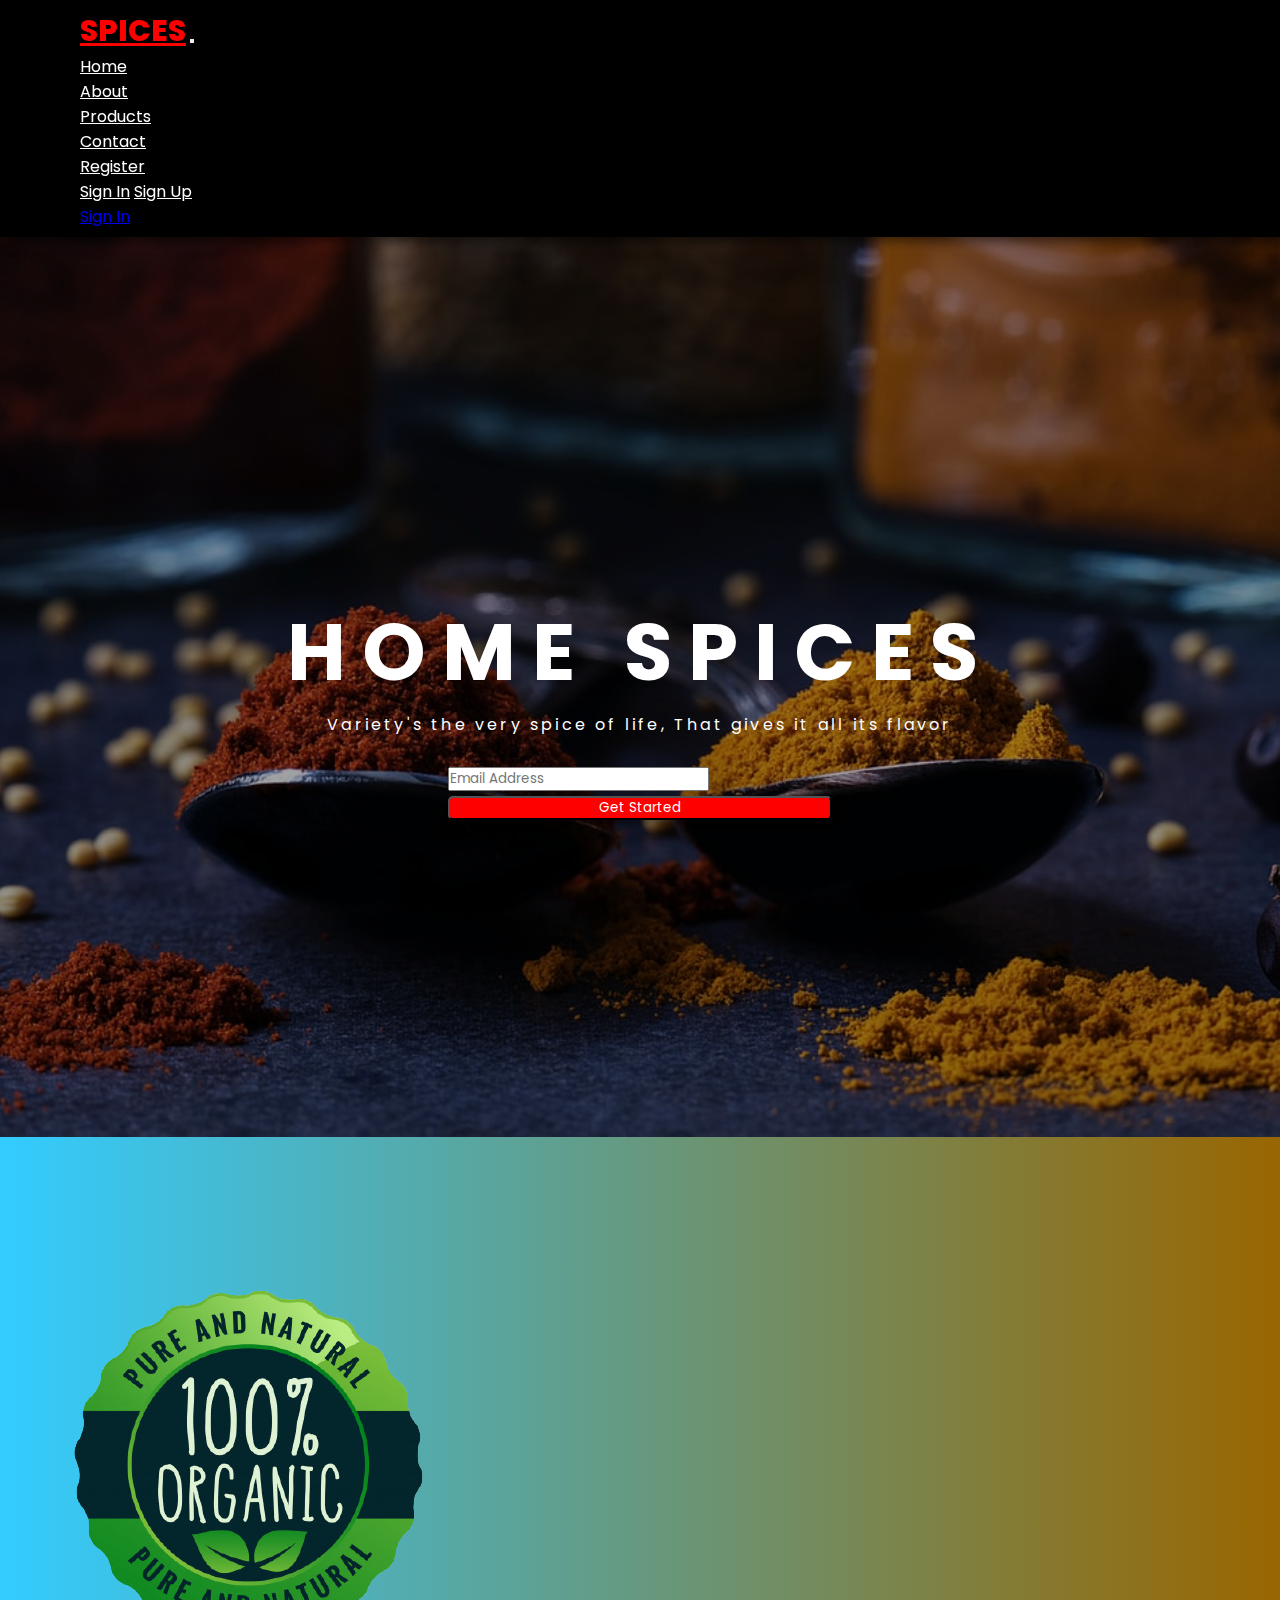
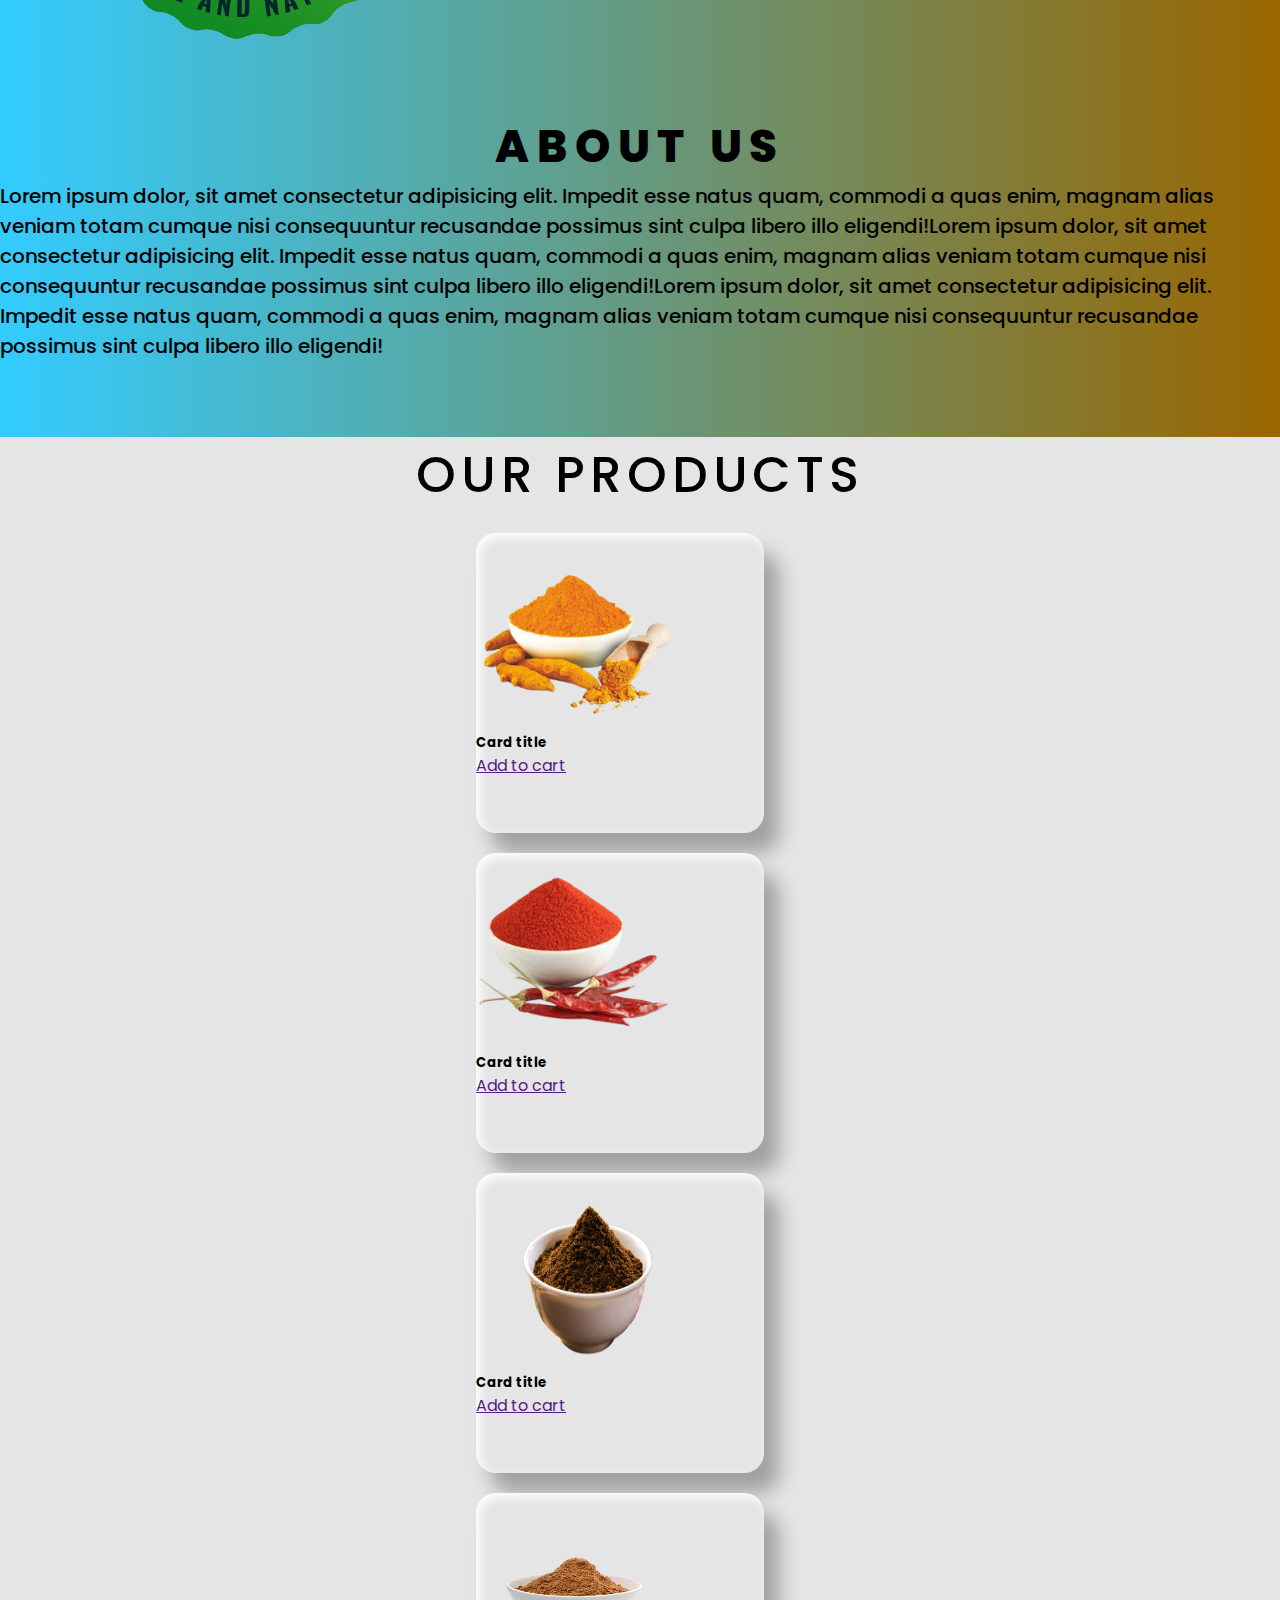
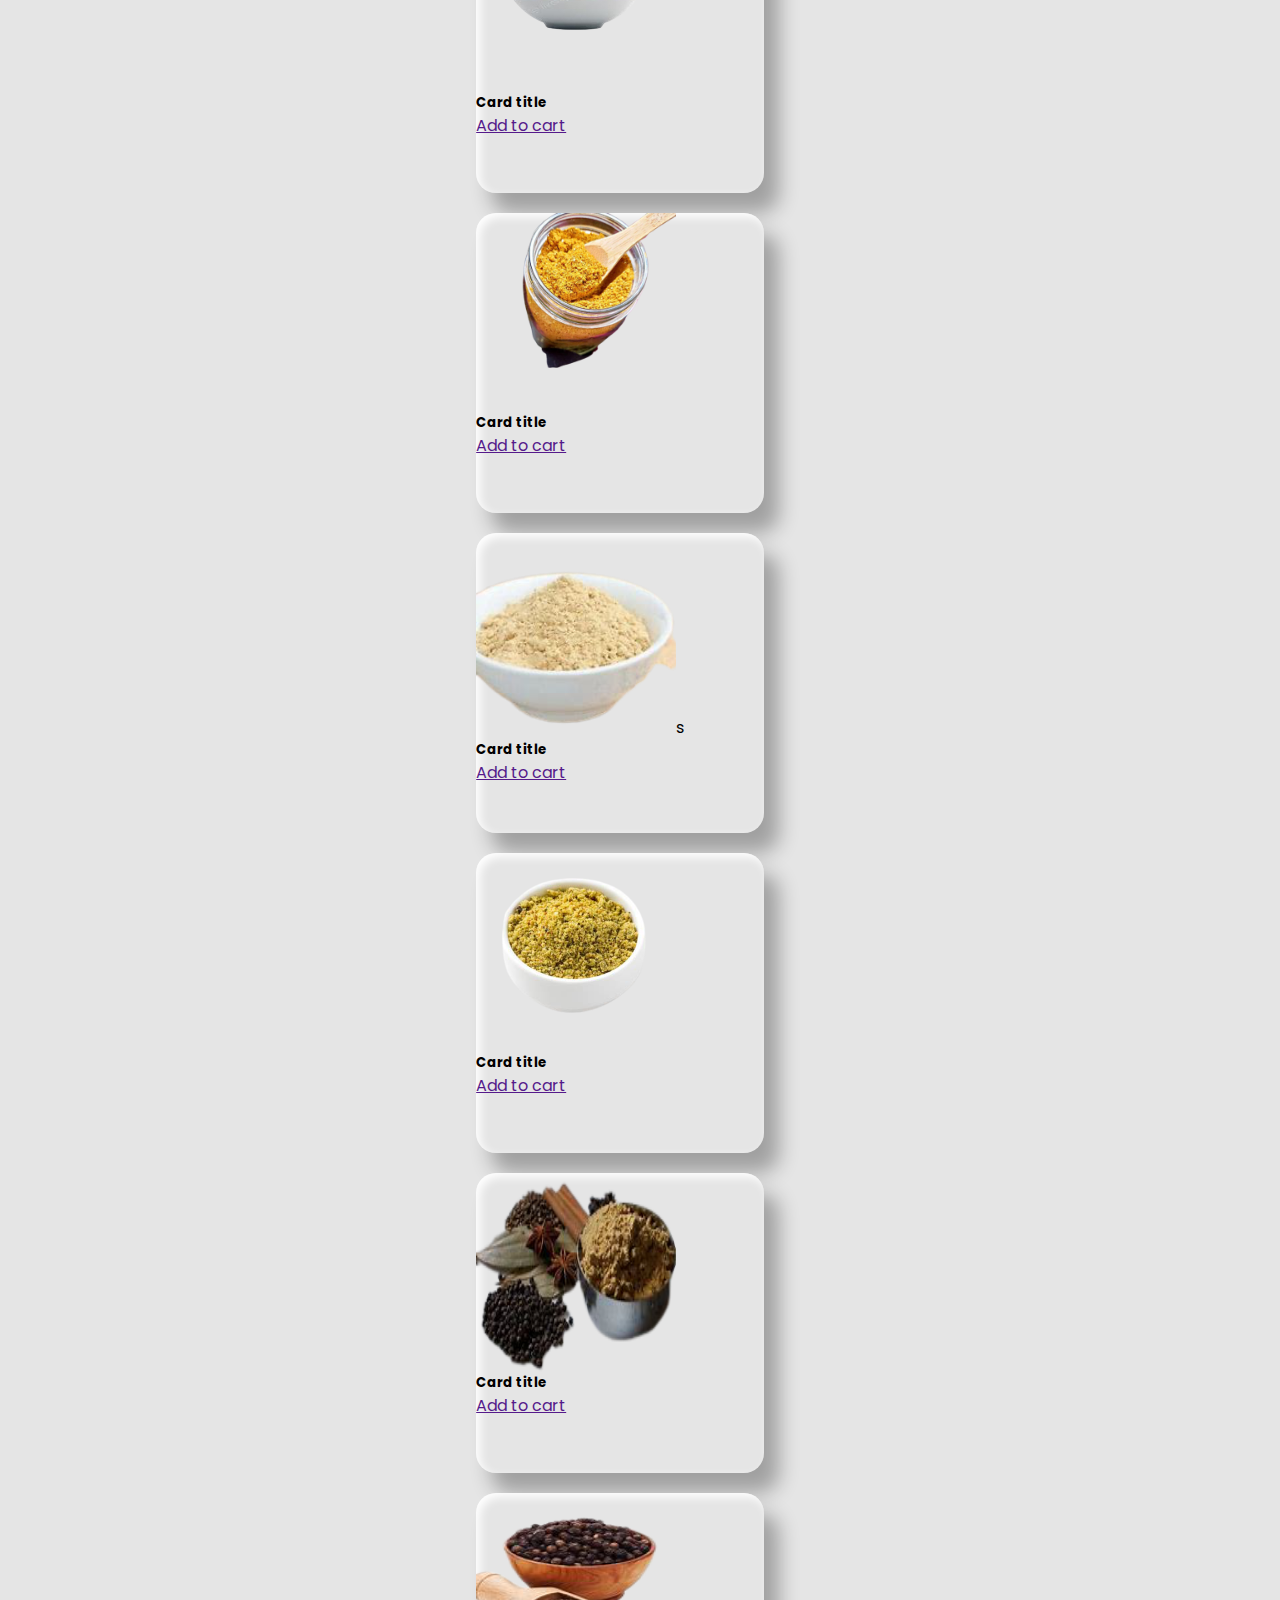
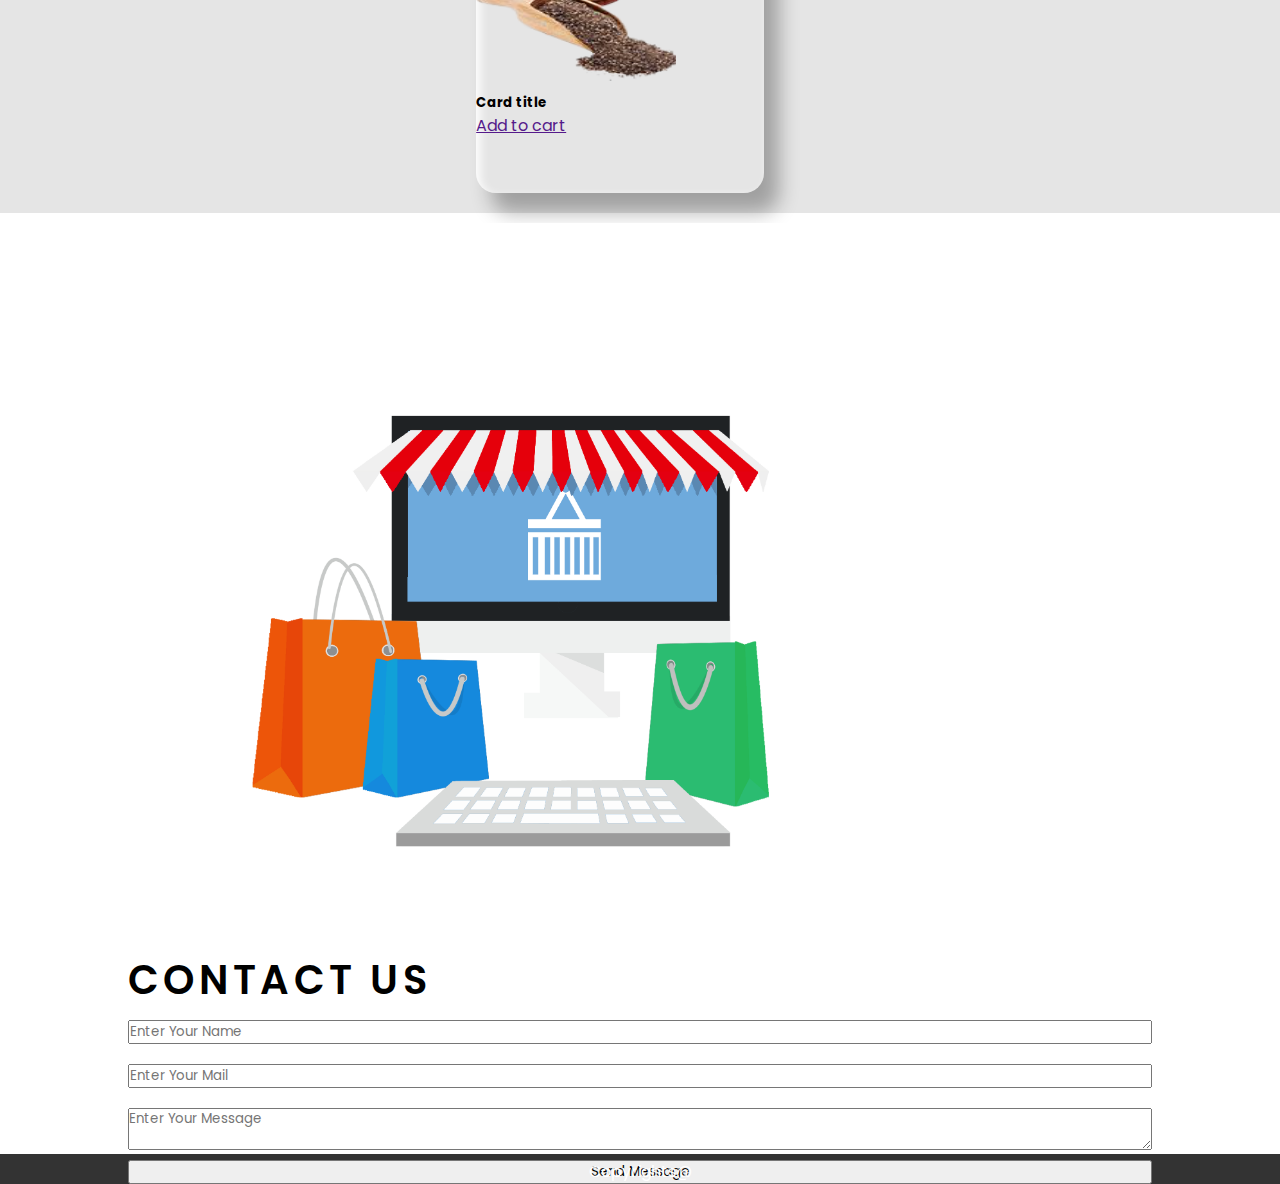
<file: index.html>
<html lang="en">

<head>
    <meta charset="UTF-8">
    <meta http-equiv="X-UA-Compatible" content="IE=edge">
    <meta name="viewport" content="width=device-width, initial-scale=1.0">
    <title>Spices</title>
    <link href="https://cdn.jsdelivr.net/npm/bootstrap@5.1.3/dist/css/bootstrap.min.css" rel="stylesheet" integrity="sha384-1BmE4kWBq78iYhFldvKuhfTAU6auU8tT94WrHftjDbrCEXSU1oBoqyl2QvZ6jIW3" crossorigin="anonymous">
    <link rel="stylesheet" href="style.css">
</head>

<body>
    <!-- new navbar -->

    <nav class="navbar navbar-expand-lg navbar-dark" id="navbar">
        <div class="container-fluid">
            <a class="navbar-brand" href="#home">SPICES</a>
            <button class="navbar-toggler" type="button" data-bs-toggle="collapse" data-bs-target="#navbarSupportedContent" aria-controls="navbarSupportedContent" aria-expanded="false" aria-label="Toggle navigation">
                <span class="navbar-toggler-icon"></span>
            </button>
            <div class="collapse navbar-collapse" id="navbarSupportedContent">
                <ul class="navbar-nav mx-auto mb-2 mb-lg-0">
                    <li class="nav-item">
                        <a class="nav-link" href="#home">Home</a>
                    </li>
                    <li class="nav-item">
                        <a class="nav-link" href="#about">About</a>
                    </li>
                    <li class="nav-item">
                        <a class="nav-link" href="#products">Products</a>
                    </li>
                    <li class="nav-item">
                        <a class="nav-link" href="#contact">Contact</a>
                    </li>
                    <li class="nav-item dropdown">
                        <a class="btn brn-primary shadow-none my-2 my-sm-0 ml-0 ml-sm-3 dropdown-toggle active" data-bs-toggle="dropdown" href="#">Register</a>
                        <div class="dropdown-menu bg-dark">
                            <a class="dropdown-item " href="signin.html">Sign In</a>
                            <a class="dropdown-item" href="#">Sign Up</a>
                        </div>
                    </li>

            </div>
            </ul>
            <a class="btn btn-danger" href="signin.html">Sign In</a>
        </div>

        </div>

    </nav>


    <!-- end navbar -->


    <!-- Home -->

    <section id="home">
        <h1 class="text-center ">HOME SPICES</h1>
        <p class="text-center ">Variety's the very spice of life, That gives it all its flavor</p>
        <div class=" input-group">
            <input class="form-control" type="text" placeholder="Email Address">
            <button class="btn btn-danger">Get Started</button>
        </div>
    </section>

    <!-- About -->

    <section id="about">
        <div class="container-fluid ">
            <div class="row ">
                <div class="col-lg-6 col-md-6 col-12 my-2">
                    <img src="./img/about.png " class="img-fluid">
                </div>
                <div class="col-lg-6 col-md-6 col-12 p-lg-5 p-2 py-5">
                    <h1 class="text-center ">ABOUT US</h1>
                    <p class="text-center "> Lorem ipsum dolor, sit amet consectetur adipisicing elit. Impedit esse natus quam, commodi a quas enim, magnam alias veniam totam cumque nisi consequuntur recusandae possimus sint culpa libero illo eligendi!Lorem ipsum dolor, sit amet
                        consectetur adipisicing elit. Impedit esse natus quam, commodi a quas enim, magnam alias veniam totam cumque nisi consequuntur recusandae possimus sint culpa libero illo eligendi!Lorem ipsum dolor, sit amet consectetur adipisicing
                        elit. Impedit esse natus quam, commodi a quas enim, magnam alias veniam totam cumque nisi consequuntur recusandae possimus sint culpa libero illo eligendi!</p>
                </div>
            </div>

        </div>
    </section>

    <!-- Products -->

    <section id="products">
        <div class="container m-5">
            <h1 class="text-center my-5">OUR PRODUCTS</h1>
            <div class="row">
                <div class="col-lg-4 col-md-4 col-12">
                    <div class="card products-card" style="width: 18rem;">
                        <img src="./img/img1.png" class="card-img-top">
                        <div class="card-body text-center">
                            <h5 class="card-title">Card title</h5>
                            <a href="" class="btn btn-primary">Add to cart</a>
                        </div>
                    </div>
                </div>
                <div class="col-lg-4 col-md-4 col-12">
                    <div class="card products-card" style="width: 18rem;">
                        <img src="./img/img2.png" class="card-img-top">
                        <div class="card-body text-center">
                            <h5 class="card-title">Card title</h5>
                            <a href="" class="btn btn-primary">Add to cart</a>
                        </div>
                    </div>
                </div>
                <div class="col-lg-4 col-md-4 col-12">
                    <div class="card products-card" style="width: 18rem;">
                        <img src="./img/img3.png" class="card-img-top">
                        <div class="card-body text-center">
                            <h5 class="card-title">Card title</h5>
                            <a href="" class="btn btn-primary">Add to cart</a>
                        </div>
                    </div>
                </div>
            </div>
            <div class="row">
                <div class="col-lg-4 col-md-4 col-12">
                    <div class="card products-card" style="width: 18rem;">
                        <img src="./img/img4.png" class="card-img-top">
                        <div class="card-body text-center">
                            <h5 class="card-title">Card title</h5>
                            <a href="" class="btn btn-primary">Add to cart</a>
                        </div>
                    </div>
                </div>
                <div class="col-lg-4 col-md-4 col-12">
                    <div class="card products-card" style="width: 18rem;">
                        <img src="./img/img5.png" class="card-img-top">
                        <div class="card-body text-center">
                            <h5 class="card-title">Card title</h5>
                            <a href="" class="btn btn-primary">Add to cart</a>
                        </div>
                    </div>
                </div>
                <div class="col-lg-4 col-md-4 col-12">
                    <div class="card products-card" style="width: 18rem;">
                        <img src="./img/img6.png" class="card-img-top">s
                        <div class="card-body text-center">
                            <h5 class="card-title">Card title</h5>
                            <a href="" class="btn btn-primary">Add to cart</a>
                        </div>
                    </div>
                </div>
            </div>
            <div class="row">
                <div class="col-lg-4 col-md-4 col-12">
                    <div class="card products-card" style="width: 18rem;">
                        <img src="./img/img7.png" class="card-img-top">
                        <div class="card-body text-center">
                            <h5 class="card-title">Card title</h5>
                            <a href="" class="btn btn-primary">Add to cart</a>
                        </div>
                    </div>
                </div>
                <div class="col-lg-4 col-md-4 col-12">
                    <div class="card products-card" style="width: 18rem;">
                        <img src="./img/img8.png" class="card-img-top">
                        <div class="card-body text-center">
                            <h5 class="card-title">Card title</h5>
                            <a href="" class="btn btn-primary">Add to cart</a>
                        </div>
                    </div>
                </div>
                <div class="col-lg-4 col-md-4 col-12">
                    <div class="card products-card" style="width: 18rem;">
                        <img src="./img/img9.png" class="card-img-top">
                        <div class="card-body text-center">
                            <h5 class="card-title">Card title</h5>
                            <a href="" class="btn btn-primary">Add to cart</a>
                        </div>
                    </div>
                </div>
            </div>
        </div>
    </section>



    <!-- Contact -->
    <section id="contact">
        <div class="container box">
            <div class="row">
                <div class="col-lg-6 col-md-6 col-12">
                    <img src="./img/contact1.png" class="img-fluid" style="width: 800px;">
                </div>
                <div class="col-lg-6 col-md-6 col-12 my-auto">
                    <h1 class="text-center ">CONTACT US </h1>
                    <form>
                        <input type="text" class="form-control" placeholder="Enter Your Name">
                        <input type="email" class="form-control" placeholder="Enter Your Mail">
                        <textarea class="form-control " placeholder="Enter Your Message"></textarea>
                        <button class="btn btn-outline-primary">Send Message</button>
                    </form>
                </div>
            </div>
        </div>

    </section>

    <footer>Copyrights@</footer>


    <script src="https://cdn.jsdelivr.net/npm/@popperjs/core@2.10.2/dist/umd/popper.min.js "></script>
    <script src="https://cdn.jsdelivr.net/npm/bootstrap@5.1.3/dist/js/bootstrap.min.js "></script>
</body>

</html>
</file>
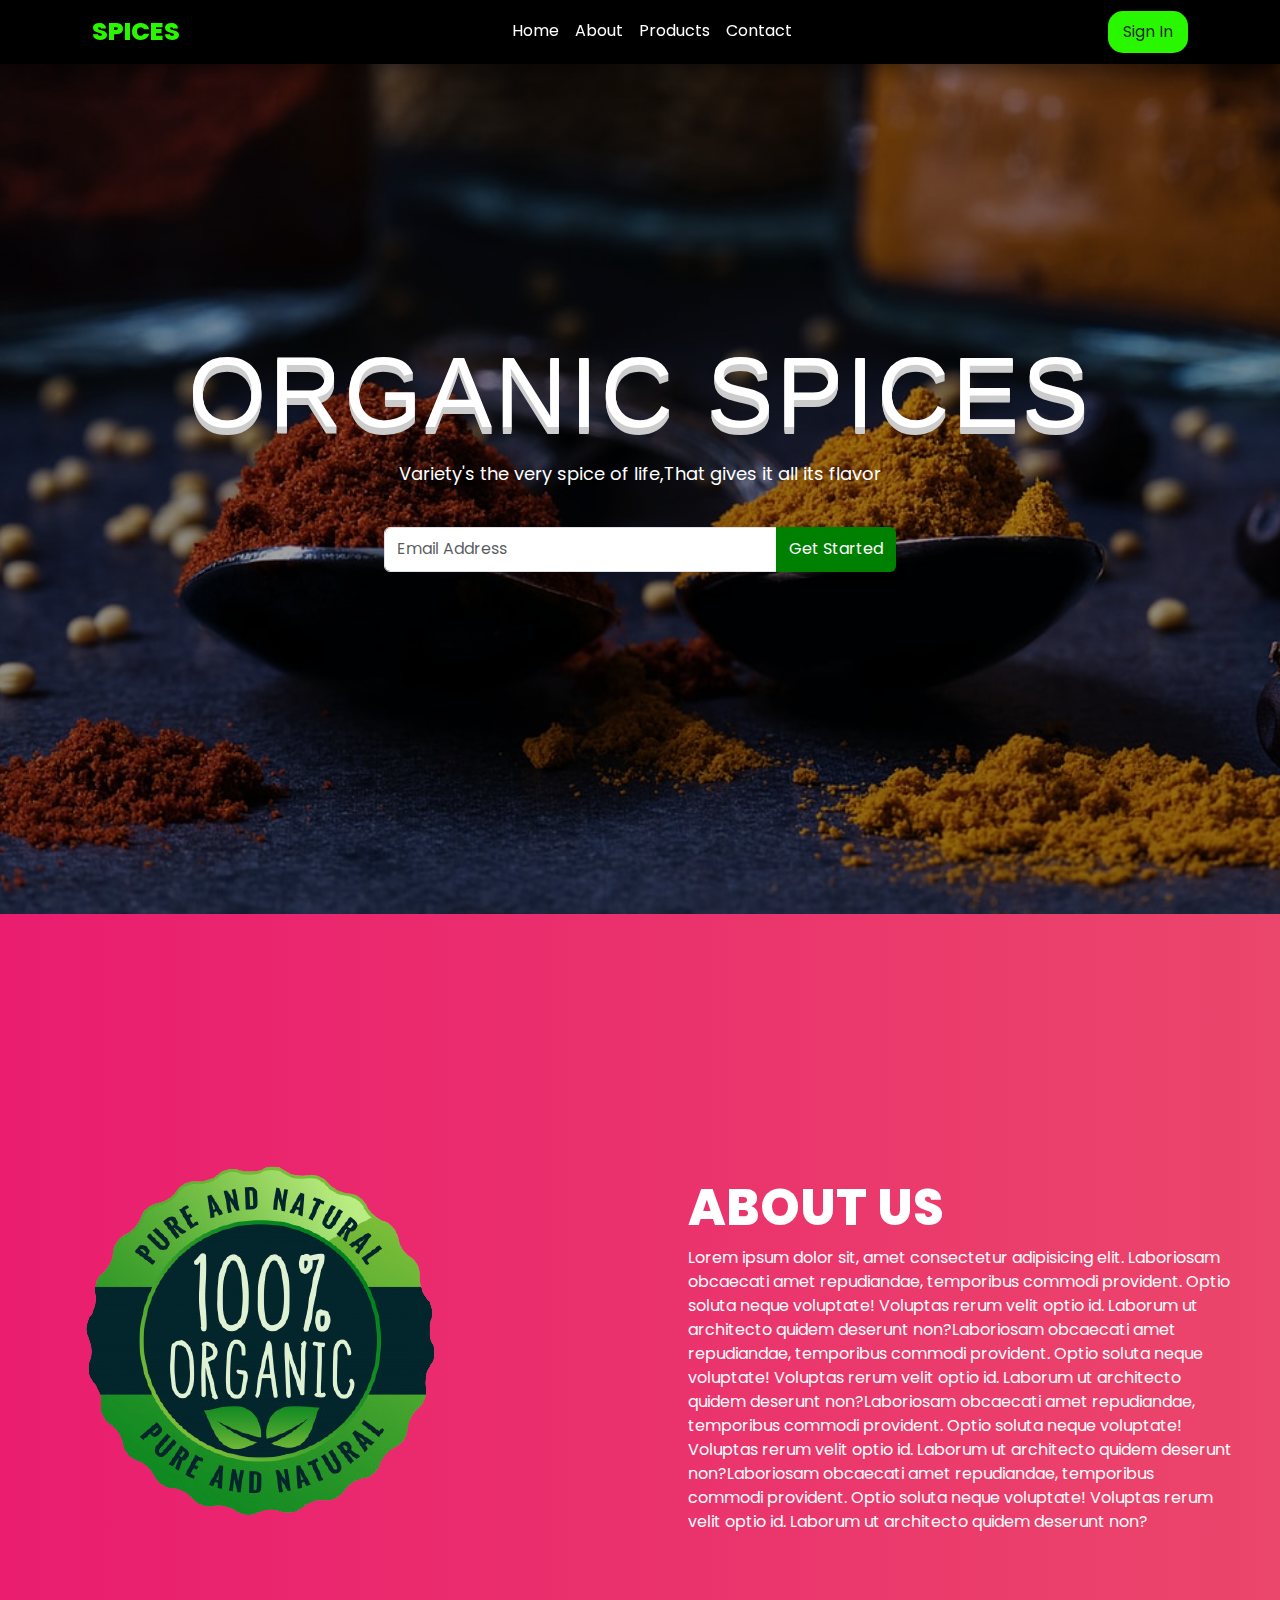
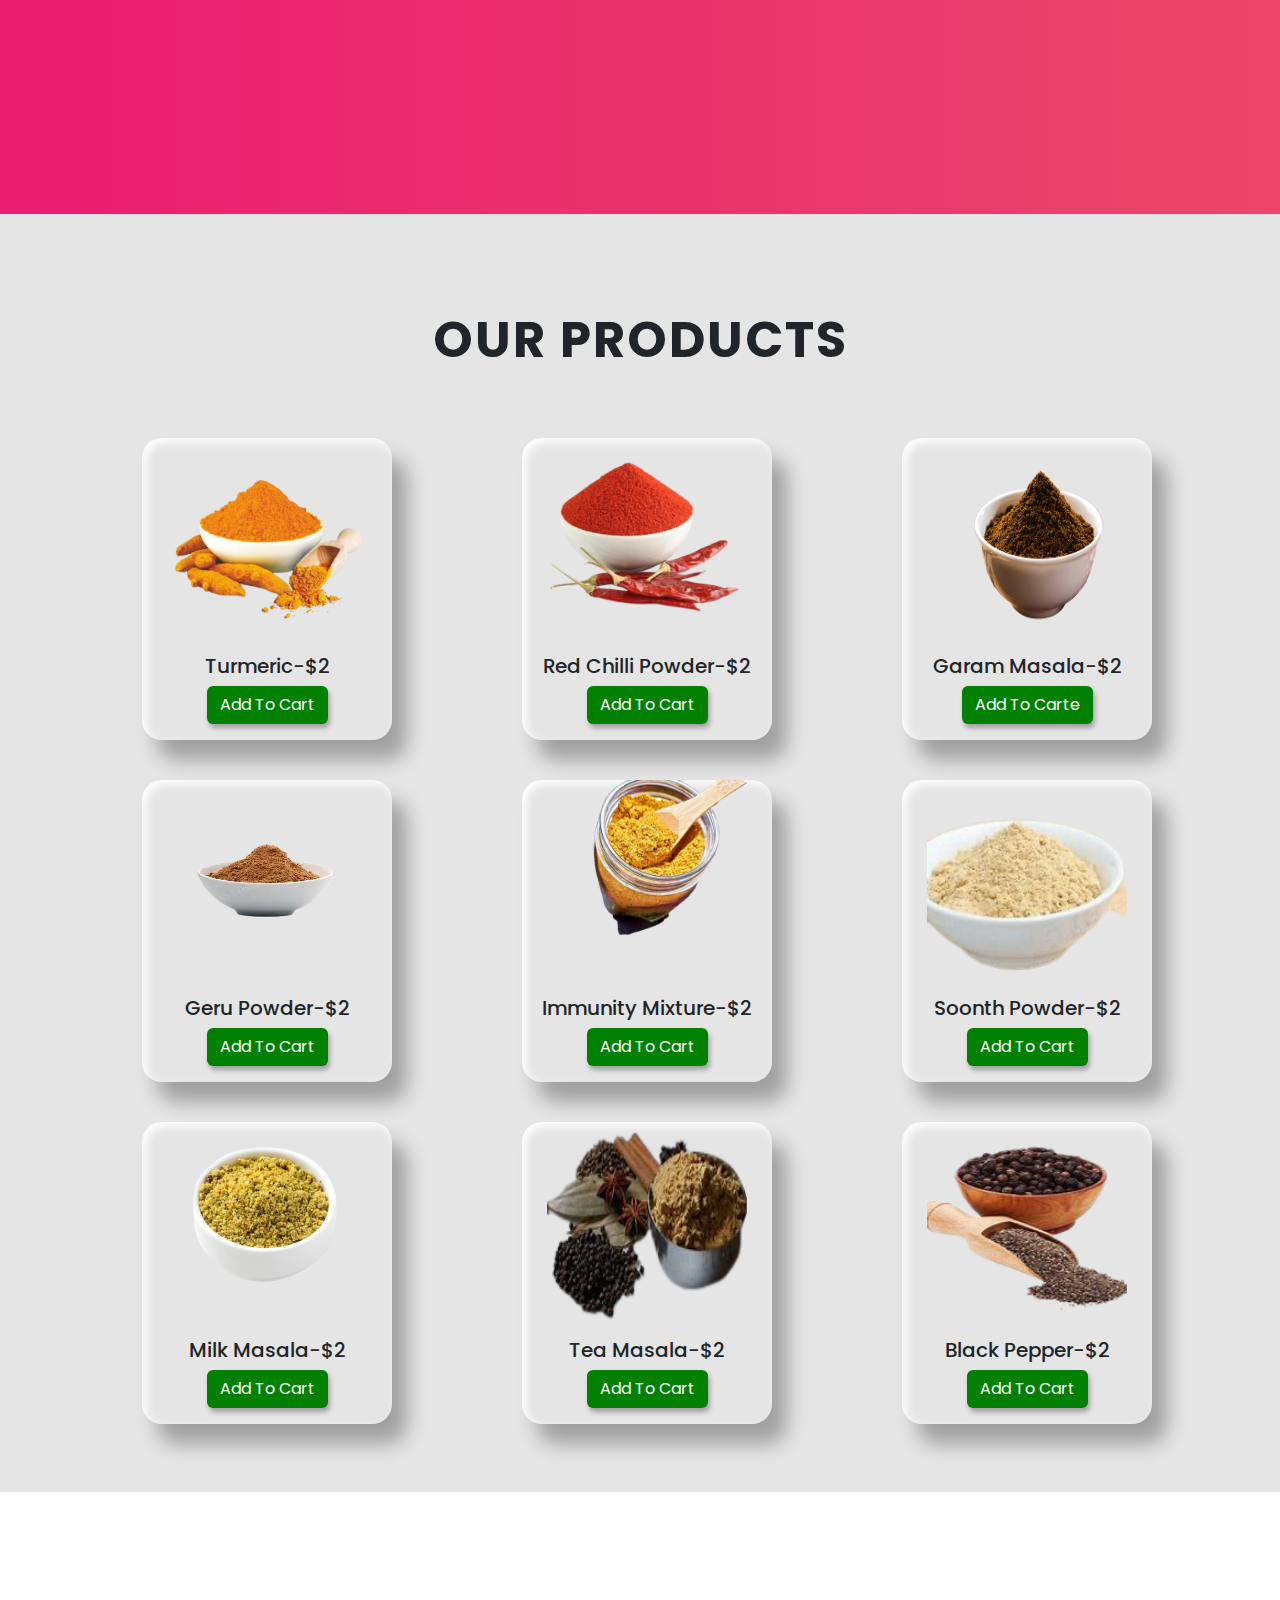
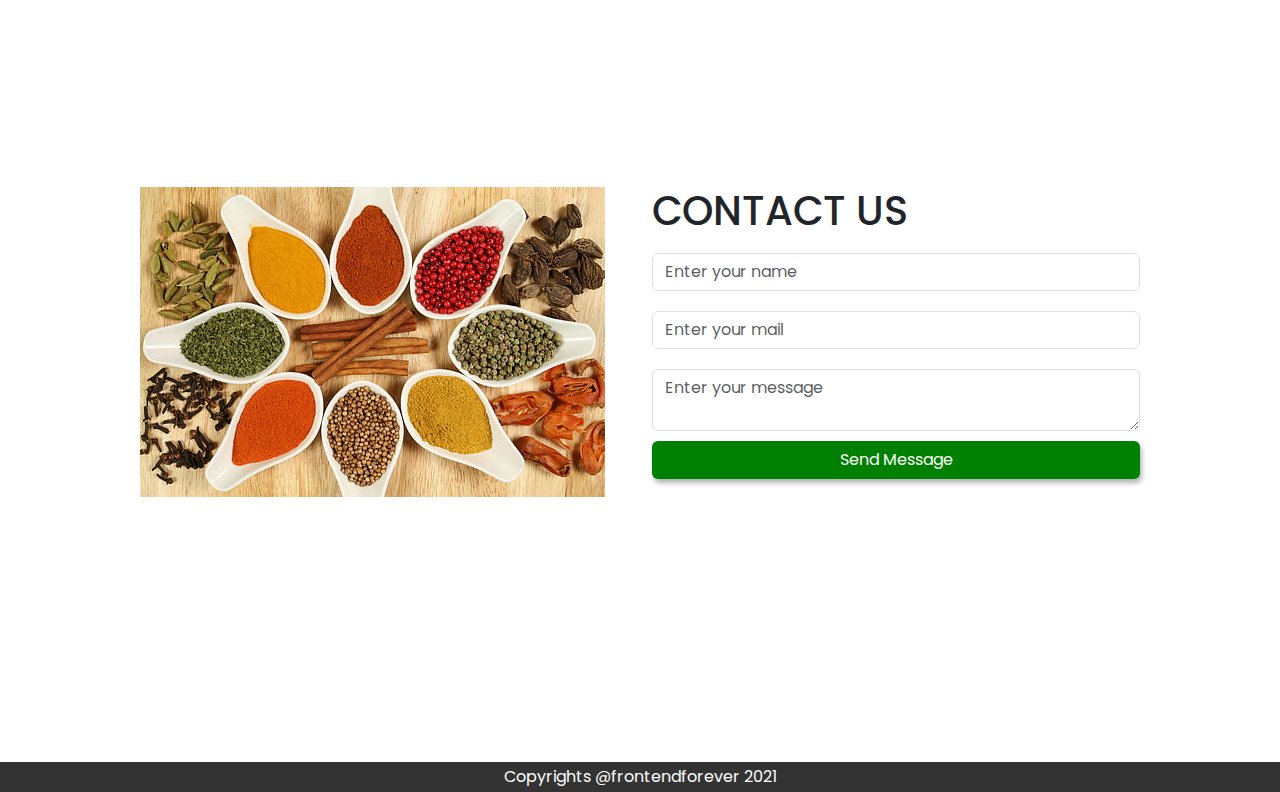
<file: img/index.html>
<!DOCTYPE html>
<html lang="en">
<head>
    <meta charset="UTF-8">
    <meta http-equiv="X-UA-Compatible" content="IE=edge">
    <meta name="viewport" content="width=device-width, initial-scale=1.0">
    <title>Spices</title>
    <link rel="stylesheet" href="style.css">
    <link href="https://cdn.jsdelivr.net/npm/bootstrap@5.0.0/dist/css/bootstrap.min.css" rel="stylesheet">
</head>
<body>
    <!----Navbar-->

    <nav class="navbar navbar-expand-lg navbar-dark" id="navbar">
        <div class="container-fluid">
          <a class="navbar-brand" href="#">SPICES</a>
          <button class="navbar-toggler" type="button" data-bs-toggle="collapse" data-bs-target="#navbarSupportedContent" aria-expanded="false">
            <span class="navbar-toggler-icon"></span>
          </button>
          <div class="collapse navbar-collapse" id="navbarSupportedContent">
            <ul class="navbar-nav mx-auto">
              <li class="nav-item">
                <a class="nav-link" href="#home">Home</a>
              </li>
              <li class="nav-item">
                <a class="nav-link" href="#about">About</a>
              </li>
              <li class="nav-item">
                <a class="nav-link" href="#product">Products</a>
              </li>
              <li class="nav-item">
                <a class="nav-link" href="#contact">Contact</a>
              </li>
            </ul>
            <button class="btn p-2 my-lg-0 my-2">Sign In</button>
        </div>
      </nav>


      <!----Home-->

      <section id="home">
          <h1 class="text-center">ORGANIC SPICES</h1>
          <p>Variety's the very spice of life,That gives it all its flavor</p>
          <div class="input-group m-4">
              <input type="text" class="form-control" placeholder="Email Address">
            <button class="btn signin">Get Started</button>
          </div>
      </section>


      <!-----About---->

      <section id="about">
          <div class="container-fluid">
              <div class="row">
                  <div class="col-lg-6 col-md-6 col-12 my-2">
                        <img src="about.png" class="img-fluid">
                  </div>
                  <div class="col-lg-6 col-md-6 col-12 p-lg-5 p-2 my-5">
                      <h1>ABOUT US</h1>
                      <p>Lorem ipsum dolor sit, amet consectetur adipisicing elit. Laboriosam obcaecati amet repudiandae, temporibus commodi provident. Optio soluta neque voluptate! Voluptas rerum velit optio id. Laborum ut architecto quidem deserunt non?Laboriosam obcaecati amet repudiandae, temporibus commodi provident. Optio soluta neque voluptate! Voluptas rerum velit optio id. Laborum ut architecto quidem deserunt non?Laboriosam obcaecati amet repudiandae, temporibus commodi provident. Optio soluta neque voluptate! Voluptas rerum velit optio id. Laborum ut architecto quidem deserunt non?Laboriosam obcaecati amet repudiandae, temporibus commodi provident. Optio soluta neque voluptate! Voluptas rerum velit optio id. Laborum ut architecto quidem deserunt non?</p>
                  </div>
              </div>
          </div>
      </section>

      <section id="product">
          <div class="container m-5">
            <h1 class="text-center my-5">OUR PRODUCTS</h1>
            <div class="row">
                <div class="col-lg-4 col-md-4 col-12">
                    <div class="card">
                        <img src="img1.png" class="card-img-top">
                        <div class="card-body text-center">
                          <h5 class="card-title">Turmeric-$2</h5>
                          <a href="#" class="btn signin">Add To Cart</a>
                        </div>
                      </div>
                </div>
                <div class="col-lg-4 col-md-4 col-12">
                    <div class="card">
                        <img src="img2.png" class="card-img-top">
                        <div class="card-body text-center">
                          <h5 class="card-title">Red Chilli Powder-$2</h5>
                          <a href="#" class="btn signin">Add To Cart</a>
                        </div>
                      </div>
                </div>
                <div class="col-lg-4 col-md-4 col-12">
                    <div class="card">
                        <img src="img3.png" class="card-img-top">
                        <div class="card-body text-center">
                          <h5 class="card-title">Garam Masala-$2</h5>
                          <a href="#" class="btn signin">Add To Carte</a>
                        </div>
                      </div>
                </div>
            </div>
            <div class="row">
                <div class="col-lg-4 col-md-4 col-12">
                    <div class="card">
                        <img src="img4.png" class="card-img-top">
                        <div class="card-body text-center">
                          <h5 class="card-title">Geru Powder-$2</h5>
                          <a href="#" class="btn signin">Add To Cart</a>
                        </div>
                      </div>
                </div>
                <div class="col-lg-4 col-md-4 col-12">
                    <div class="card">
                        <img src="img5.png" class="card-img-top">
                        <div class="card-body text-center">
                          <h5 class="card-title">Immunity Mixture-$2</h5>
                          <a href="#" class="btn signin">Add To Cart</a>
                        </div>
                      </div>
                </div>
                <div class="col-lg-4 col-md-4 col-12">
                    <div class="card">
                        <img src="img6.png" class="card-img-top">
                        <div class="card-body text-center">
                          <h5 class="card-title">Soonth Powder-$2</h5>
                          <a href="#" class="btn signin">Add To Cart</a>
                        </div>
                      </div>
                </div>
            </div>
            <div class="row">
                <div class="col-lg-4 col-md-4 col-12">
                    <div class="card">
                        <img src="img7.png" class="card-img-top">
                        <div class="card-body text-center">
                          <h5 class="card-title">Milk Masala-$2</h5>
                          <a href="#" class="btn signin">Add To Cart</a>
                        </div>
                      </div>
                </div>
                <div class="col-lg-4 col-md-4 col-12">
                    <div class="card">
                        <img src="img8.png" class="card-img-top">
                        <div class="card-body text-center">
                          <h5 class="card-title">Tea Masala-$2</h5>
                          <a href="#" class="btn signin">Add To Cart</a>
                        </div>
                      </div>
                </div>
                <div class="col-lg-4 col-md-4 col-12">
                    <div class="card">
                        <img src="img9.png" class="card-img-top">
                        <div class="card-body text-center">
                          <h5 class="card-title">Black Pepper-$2</h5>
                          <a href="#" class="btn signin">Add To Cart</a>
                        </div>
                      </div>
                </div>
            </div>
          </div>
      </section>

      <section id="contact">
            <div class="container box my-5">
                <div class="row">
                    <div class="col-lg-6 col-md-6 col-12">
                        <img src="contact.jpg" class="img-fluid">
                    </div>
                    <div class="col-lg-6 col-md-6 col-12">
                        <h1>CONTACT US</h1>
                        <form class="mb-3">
                            <input type="text" class="form-control" placeholder="Enter your name">
                            <input type="email" class="form-control" placeholder="Enter your mail">
                            <textarea class="form-control" placeholder="Enter your message"></textarea>
                            <button class="btn signin">Send Message</button>
                        </form>
                    </div>
                </div>
            </div>
      </section>
    <footer>Copyrights @frontendforever 2021</footer>
    <script src="https://cdn.jsdelivr.net/npm/@popperjs/core@2.9.2/dist/umd/popper.min.js"></script>
    <script src="https://cdn.jsdelivr.net/npm/bootstrap@5.0.0/dist/js/bootstrap.min.js"></script>
</body>
</html>
</file>
<file: style.css>
@import url('https://fonts.googleapis.com/css2?family=Poppins:wght@300&display=swap');
* {
    margin: 0;
    padding: 0;
    box-sizing: border-box;
    font-family: 'Poppins', sans-serif;
}

#navbar {
    position: sticky;
    top: 0;
    left: 0;
    z-index: 100;
    padding: 0.5rem 5rem;
    box-shadow: 5px 5px 10px rgba(0, 0, 0, 0.5);
    background-color: black;
}

.navbar .navbar-brand {
    font-size: 30px;
    font-weight: 800;
    color: red !important;
}

#navbarsupportedcontent a {
    color: #fff;
    border-bottom: 2px solid transparent;
}

#navbarsupportedcontent .no a:hover {
    border-bottom: 2px solid transparent;
}

#navbarsupportedcontent a:hover {
    border-bottom: 2px solid red;
}

#navbarsupportedcontent button {
    border-radius: 10px;
}

section {
    width: 100%;
    min-height: 100vh;
    display: flex;
    justify-content: center;
    align-items: center;
}

#home {
    background: linear-gradient(rgba(0, 0, 0, .3), rgba(0, 0, 0, .4)), url(./img/bg.jfif);
    background-position: center;
    background-size: cover;
    flex-direction: column;
}

#home h1 {
    color: #fff;
    font-size: 80px;
    letter-spacing: 1rem;
}

#home p {
    color: #fff;
    letter-spacing: 0.2rem;
}

#home .input-group {
    width: 30%;
    height: 45px;
    border: none;
    border-radius: 5px;
    padding-top: 20px;
}

#home .btn {
    background: red;
    color: #fff;
    border-radius: 5px;
    box-shadow: 2px 4px 5px rgba(0, 0, 0, .3);
    width: 50%;
    text-align: center;
    justify-content: center;
    align-items: center;
    min-width: 100%;
    margin-top: -5px;
}


/* About */

#about {
    background: linear-gradient(to bottom, #33ccff 0%, #339966 100%);
    background: linear-gradient(to right, #33ccff 0%, #996600 100%);
}

#about h1 {
    font-size: 45px;
    font-weight: 800;
    display: flex;
    flex-direction: column;
    justify-content: center;
    align-items: center;
    letter-spacing: 0.5rem;
}

#about p {
    font-size: 20px;
    font-weight: 500;
    display: flex;
    flex-direction: column;
    justify-content: center;
    align-items: center;
}

#products {
    background: #e5e5e5;
}

#products h1 {
    font-size: 50px;
    font-weight: 500;
    letter-spacing: 0.3rem;
}

#products img {
    width: 200px;
    height: 200px;
}

.products-card {
    width: 250px;
    height: 300px;
    background: #e5e5e5;
    border: none;
    box-shadow: 15px 20px 20px rgba(0, 0, 0, 0.3), inset 4px 4px 10px white;
    border-radius: 20px;
    overflow: hidden;
    justify-content: center;
    align-items: center;
    margin: 20px 60px;
    transition: 0.2s;
}

.products-card:hover {
    box-shadow: inset 5px 5px 10px rgba(0, 0, 0, 0.3), inset -4px -4px 10px white;
    transition: 0.2s;
}

#contact img {
    height: 100%;
}

.box {
    width: 80%;
    margin-top: 10px;
}

form {
    display: flex;
    flex-direction: column;
}

input {
    margin: 10px 0px;
}

textarea {
    margin: 10px 0px;
}

#contact h1 {
    font-size: 40px;
    font-weight: 600;
    letter-spacing: 0.3rem;
}

footer {
    width: 100%;
    height: 30px;
    background: rgba(0, 0, 0, .8);
    color: #fff;
    margin-top: -30px;
    text-align: center;
    padding: 5px;
}
</file>
<file: img/style.css>
@import url('https://fonts.googleapis.com/css2?family=Poppins&display=swap');

*{
    margin: 0;
    padding: 0;
    box-sizing: border-box;
    font-family: 'Poppins', sans-serif;
}
#navbar{
    position: sticky;
    top: 0;
    left: 0;
    z-index: 100;
    padding: .5rem 5rem;
    box-shadow: 5px 5px 20px rgba(0,0,0,.5);
    background: black;
}
.navbar .navbar-brand{
    font-size: 25px;
    font-weight: 800;
    color: #29f700 !important;
}
#navbarSupportedContent a{
    color: #fff;
    border-bottom: 2px solid transparent;
}
#navbarSupportedContent a:hover{
    border-bottom: 2px solid #29f700;
}
#navbarSupportedContent button{
    background: #29f700;
    width: 5rem;
    border-radius: 15px;
}
section{
    width: 100%;
    min-height: 100vh;
    display: flex;
    justify-content: center;
    align-items: center;
}

/****Home*****/

#home{
    background: linear-gradient(rgba(0,0,0,.3),rgba(0,0,0,.4)),url(bg.jfif);
    background-size: cover;
    background-position: center;
    flex-direction: column;
    margin-top: -50px;
}
#home h1{
    font-size: 100px;
    color: white;
    letter-spacing: 3px;
    font-family: Verdana, Geneva, Tahoma, sans-serif;
    text-shadow: 0px 1px 0px #CCC,
                 0px 2px 0px #CCC,
                 0px 3px 0px #CCC,
                 0px 4px 0px #CCC,
                 0px 5px 0px #CCC,
                 0px 6px 0px #CCC,
                 0px 7px 0px #CCC;
}
#home p{
    font-size: 18px;
    color: #fff;
}
#home .input-group{
    width: 40%;
    height: 45px;
}
.signin{
    background : green !important;
    color: white !important;
    box-shadow: 2px 4px 5px rgba(0,0,0,.3);
}

/*****About******/

#about{
    background : linear-gradient(to right,#ea1d6f,#eb466b 100%)
}
#about h1{
    font-weight: 800;
    font-size: 50px;
    color:white;
}
#about p{
    color: white;
}

/*****Products****/

#product{
    background :#e5e5e5;
}
#product h1{
    font-size: 50px;
    letter-spacing: 2px;
    font-weight: 700;
}
#product img{
    width: 200px;
    height: 200px;
}
.card{
    width: 250px;
    height: 300px;
    background : #e5e5e5 !important;
    border :none !important;
    box-shadow: 15px 20px 20px rgba(0,0,0,.3),
                inset 4px 4px 10px white;
    border-radius: 20px !important;
    overflow: hidden;
    justify-content: center;
    align-items: center;
    margin: 20px 60px;
    transition: .2s;
}
.card:hover{
    box-shadow: inset 5px 5px 10px rgba(0,0,0,.3),
                inset -4px -4px 10px white;
    transition: .2s;
}

/****Contact****/

#contact img{
    height: 100%;
}
.box{
    width: 80% !important;
    margin-top: 10px;
}
form{
    display: flex;
    flex-direction: column;
}
#contact input{
    margin: 10px 0px;
}
#contact textarea{
    margin: 10px 0px;
}

footer{
    width: 100%;
    height: 30px;
    background: rgba(0,0,0,.8);
    margin-top: -30px;
    text-align: center;
    color: white;
    padding: 3px;
}
</file>
